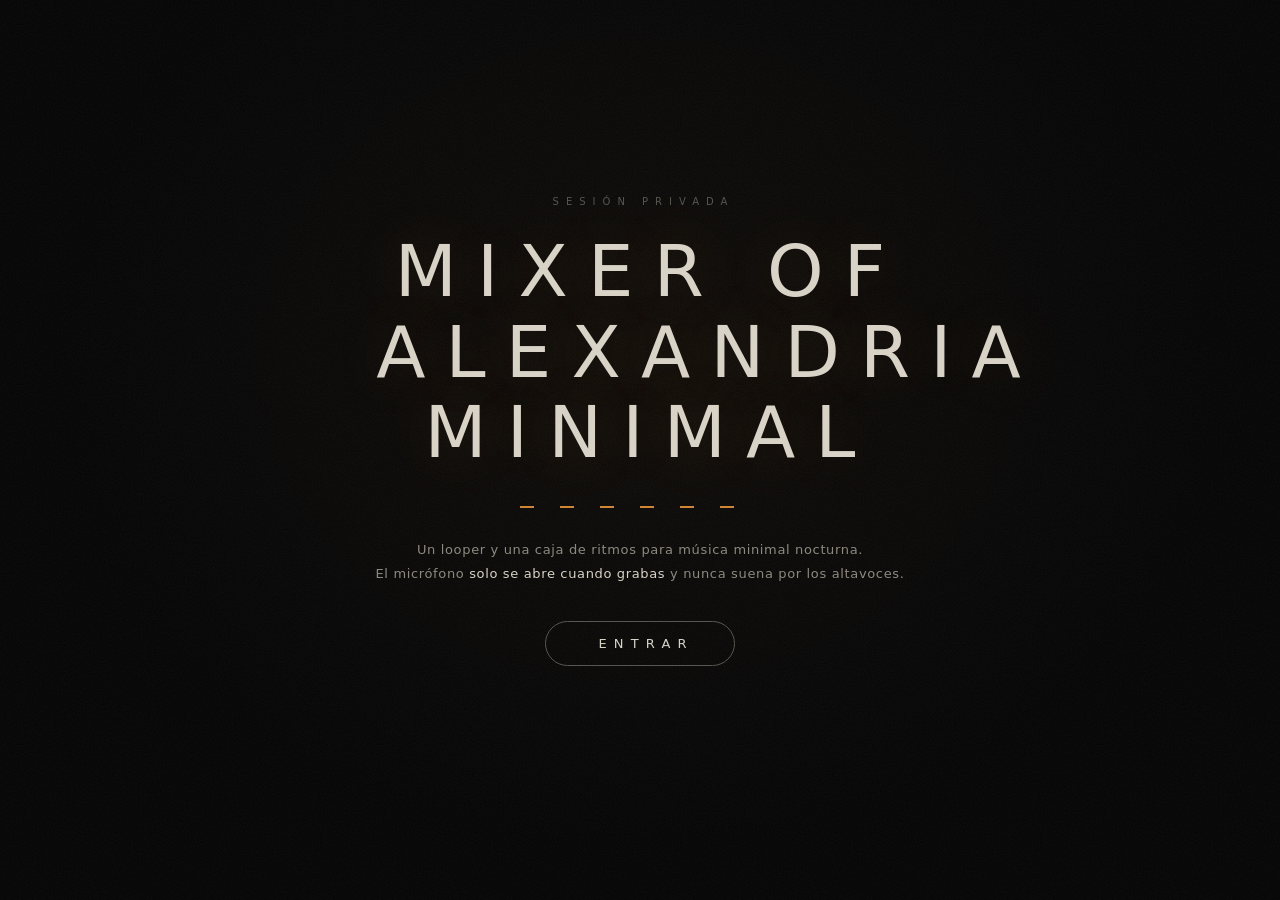
<file: index.html>
<!doctype html>
<html lang="es">
<head>
<meta charset="utf-8">
<meta name="viewport" content="width=device-width, initial-scale=1">
<meta name="theme-color" content="#050506">
<title>Mixer of Alexandria: Minimal</title>
<link rel="icon" href="data:image/svg+xml,%3Csvg xmlns='http://www.w3.org/2000/svg' viewBox='0 0 32 32'%3E%3Crect width='32' height='32' fill='%23050506'/%3E%3Crect x='7' y='7' width='18' height='18' fill='none' stroke='%23ffa23a' stroke-width='3'/%3E%3C/svg%3E">
<link rel="stylesheet" href="css/style.css">
</head>
<body>
<div id="grain" aria-hidden="true"></div>

<!-- la puerta: da acceso al audio (el navegador exige un gesto) y al micrófono -->
<section id="gate">
  <div class="gate__inner">
    <p class="gate__kicker">SESIÓN PRIVADA</p>
    <h1 class="gate__title"><span>Mixer of</span><span>Alexandria</span><span>Minimal</span></h1>
    <div class="gate__road" aria-hidden="true"></div>
    <p class="gate__note">Un looper y una caja de ritmos para música minimal nocturna.<br>
      El micrófono <b>solo se abre cuando grabas</b> y nunca suena por los altavoces.</p>
    <button id="enter" class="gate__btn" type="button">ENTRAR</button>
    <p id="gate-status" class="gate__status" role="status"></p>
  </div>
</section>

<div id="glow" aria-hidden="true"></div>

<div id="app" hidden>
  <header id="top"></header>
  <div id="road" aria-hidden="true"></div>
  <main id="lanes"></main>
  <footer id="mixer"></footer>
</div>

<!-- guía rápida -->
<div id="help">
  <div class="help__card">
    <button class="help__x" type="button" aria-label="Cerrar">×</button>
    <h2>Guía rápida</h2>
    <dl>
      <dt>Batería</dt>
      <dd>Clic en un paso: activar / desactivar (arrastra para pintar). <b>Clic derecho</b>: acento → normal → fantasma. Clic en el nombre: escucharlo.</dd>
      <dt>≈ Feel</dt>
      <dd>Por pista: <b>swing</b>, <b>humanize</b> y <b>groove</b> (plantillas de micro-tiempo y dinámica). En la batería también la duración del patrón (1, 2 o 4 compases).</dd>
      <dt>Bajo</dt>
      <dd><b>Piano roll</b> abre el editor. Clic crea una nota (arrastra para alargarla), arrastra una nota para moverla, clic derecho la borra. Cuantización 1/4 … 1/32, tresillos o <b>LIBRE</b>. Mayús + rueda sobre una nota: velocidad.</dd>
      <dt>REC</dt>
      <dd>Pulsa <b>REC</b> (o 1–4): se abre el micrófono, se arma y empieza en el próximo compás. Púlsalo otra vez: termina en el siguiente compás. Con <b>LOOP</b> fijo se cierra solo. <b>El micrófono se cierra unos segundos después de grabar</b> (ver «¿Suena apagado?»). El botón <b>MIC</b> lo abre o lo cierra a mano.</dd>
      <dt>¿Suena apagado?</dt>
      <dd>Si al abrir el micro la música (y todo el ordenador) suena apagada, sin agudos y con «cancelación», <b>no es la app</b>: el software de audio del portátil tiene una lista de «apps de llamadas» (Chrome, Edge, Firefox, Opera, Teams, Zoom…) y, cuando una suena con el micro abierto, activa una reducción de ruido en la salida. En <b>Acer</b>: abre <b>Acer Purified Voice Console</b> y apaga <b>Speaker AI noise reduction (Voice Call)</b> (puede llamarse «Audio output AI noise reduction»). En otras marcas busca la reducción de ruido del altavoz o «de llamadas» en su app de audio (Realtek, Dell/Waves, Dolby, Nahimic, MyASUS…). Alternativas: graba con una <b>interfaz de audio USB</b> o usa <b>Brave</b> o <b>Vivaldi</b>, que no están en esa lista.</dd>
      <dt>Ambient</dt>
      <dd>Al terminar se genera un ambiente con glitch, granulado, filtro, delay y reverb <b>aleatorios que ya no cambian</b> para esa grabación. <b>FX ×</b> alarga o acorta el ciclo de esos efectos (½, 1, 2 o 4 veces el loop). Para otro ambiente, vuelve a grabar.</dd>
      <dt>Vocal</dt>
      <dd>Gate, afinación a la tonalidad (<b>KEY</b>), compresión, EQ y una sala corta.</dd>
      <dt>Mezcla</dt>
      <dd>Por canal: <b>HP</b> / <b>LP</b> (filtros), <b>PAN</b> y fader. M = mute, S = solo. Doble clic restaura un control.</dd>
      <dt>Atajos</dt>
      <dd><kbd>Espacio</kbd> play / stop · <kbd>1</kbd>–<kbd>4</kbd> REC 1–4 · <kbd>Esc</kbd> cerrar.</dd>
    </dl>
    <p class="help__foot">Las grabaciones viven solo en la memoria de esta pestaña: no se guardan ni se envían a ningún sitio. Se recuerdan patrones y mezcla.</p>
  </div>
</div>

<div id="toast" role="status" aria-live="polite"></div>

<script src="js/dsp.js"></script>
<script src="js/core.js"></script>
<script src="js/synth.js"></script>
<script src="js/engine.js"></script>
<script src="js/sequencer.js"></script>
<script src="js/widgets.js"></script>
<script src="js/roll.js"></script>
<script src="js/lanes.js"></script>
<script src="js/mixer.js"></script>
<script src="js/app.js"></script>
</body>
</html>
</file>
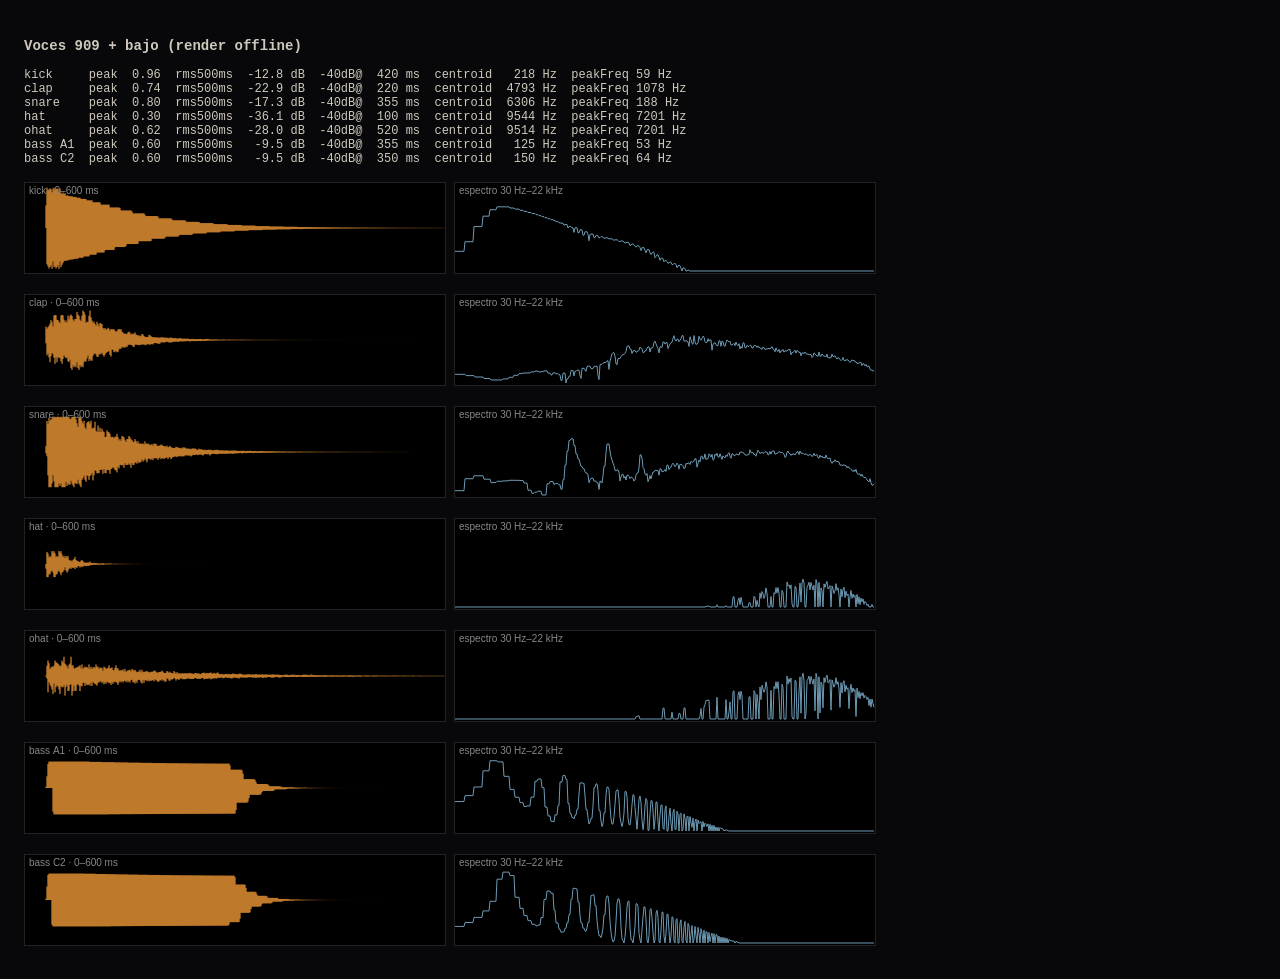
<file: tests/voices.html>
<!doctype html>
<html lang="es">
<head>
<meta charset="utf-8">
<title>Test de voces</title>
<style>
  body { background:#08080a; color:#cfc9bd; font:12px Consolas, monospace; padding:16px; }
  canvas { background:#000; border:1px solid #222; margin:4px 8px 12px 0; }
  pre { white-space:pre-wrap; }
</style>
</head>
<body>
<h3>Voces 909 + bajo (render offline)</h3>
<pre id="out">ejecutando…</pre>
<div id="plots"></div>
<script src="../js/core.js"></script>
<script src="../js/synth.js"></script>
<script>
(async function () {
  const sr = 48000, dur = 2.0;
  const out = document.getElementById('out'), plots = document.getElementById('plots');
  const lines = [];

  function fft(re, im) {
    const n = re.length;
    for (let i = 1, j = 0; i < n; i++) { let bit = n >> 1; for (; j & bit; bit >>= 1) j ^= bit; j ^= bit; if (i < j) { [re[i], re[j]] = [re[j], re[i]]; [im[i], im[j]] = [im[j], im[i]]; } }
    for (let len = 2; len <= n; len <<= 1) {
      const ang = -2 * Math.PI / len, wr = Math.cos(ang), wi = Math.sin(ang);
      for (let i = 0; i < n; i += len) { let cr = 1, ci = 0;
        for (let j = 0; j < len / 2; j++) {
          const ur = re[i + j], ui = im[i + j];
          const vr = re[i + j + len / 2] * cr - im[i + j + len / 2] * ci, vi = re[i + j + len / 2] * ci + im[i + j + len / 2] * cr;
          re[i + j] = ur + vr; im[i + j] = ui + vi; re[i + j + len / 2] = ur - vr; im[i + j + len / 2] = ui - vi;
          const t = cr * wr - ci * wi; ci = cr * wi + ci * wr; cr = t; } } }
  }

  async function renderVoice(name, fn) {
    const ctx = new OfflineAudioContext(1, sr * dur, sr);
    const env = NRB.Synth.makeEnv(ctx);
    const out = ctx.createGain(); out.connect(ctx.destination);
    fn(env, out, 0.05);
    const buf = await ctx.startRendering();
    const d = buf.getChannelData(0);
    let pk = 0, e = 0;
    for (let i = 0; i < d.length; i++) { pk = Math.max(pk, Math.abs(d[i])); }
    const n500 = Math.round(0.5 * sr);
    for (let i = Math.round(0.05 * sr); i < Math.round(0.05 * sr) + n500; i++) e += d[i] * d[i];
    const rms = Math.sqrt(e / n500);
    // decaimiento: tiempo hasta caer 40 dB desde el pico (ventana de 5 ms)
    const w = Math.round(0.005 * sr); let peakEnv = 0; const env5 = [];
    for (let i = 0; i + w < d.length; i += w) { let m = 0; for (let j = 0; j < w; j++) m = Math.max(m, Math.abs(d[i + j])); env5.push(m); peakEnv = Math.max(peakEnv, m); }
    let t40 = 0; const pi = env5.indexOf(peakEnv);
    for (let i = pi; i < env5.length; i++) if (env5[i] < peakEnv * 0.01) { t40 = (i - pi) * w / sr; break; }
    // centroide espectral (ventana de 8192 desde el ataque)
    const N = 8192, re = new Float64Array(N), im = new Float64Array(N), s0 = Math.round(0.05 * sr);
    for (let i = 0; i < N; i++) re[i] = d[s0 + i] * (0.5 - 0.5 * Math.cos(2 * Math.PI * i / N));
    fft(re, im);
    let num = 0, den = 0, maxK = 0, maxV = 0;
    for (let k = 1; k < N / 2; k++) { const m = Math.hypot(re[k], im[k]); num += m * k * sr / N; den += m; if (m > maxV) { maxV = m; maxK = k; } }
    lines.push(name.padEnd(8) + ' peak ' + pk.toFixed(2).padStart(5) + '  rms500ms ' + (20 * Math.log10(rms + 1e-9)).toFixed(1).padStart(6) + ' dB  -40dB@ ' + (t40 * 1000).toFixed(0).padStart(4) + ' ms  centroid ' + Math.round(num / den).toString().padStart(5) + ' Hz  peakFreq ' + Math.round(maxK * sr / N) + ' Hz');
    // gráficos
    const c1 = document.createElement('canvas'); c1.width = 420; c1.height = 90; const g = c1.getContext('2d');
    g.strokeStyle = '#ffa23a'; g.beginPath();
    for (let x = 0; x < 420; x++) { const a = Math.floor(x / 420 * sr * 0.6); let mn = 1, mx = -1; for (let j = 0; j < 100; j++) { const v = d[a + j * 10] || 0; mn = Math.min(mn, v); mx = Math.max(mx, v); } g.moveTo(x, 45 - mx * 44); g.lineTo(x, 45 - mn * 44); }
    g.stroke(); g.fillStyle = '#888'; g.fillText(name + ' · 0–600 ms', 4, 11);
    const c2 = document.createElement('canvas'); c2.width = 420; c2.height = 90; const g2 = c2.getContext('2d');
    g2.strokeStyle = '#6d9bb5'; g2.beginPath();
    for (let x = 0; x < 420; x++) { const f0 = 30 * Math.pow(22000 / 30, x / 420), f1 = 30 * Math.pow(22000 / 30, (x + 1) / 420); let m = 0; for (let k = Math.floor(f0 * N / sr); k <= Math.max(Math.floor(f0 * N / sr), Math.floor(f1 * N / sr)); k++) m = Math.max(m, Math.hypot(re[k] || 0, im[k] || 0)); const db = 20 * Math.log10(m + 1e-9); const y = 88 - Math.max(0, Math.min(1, (db + 20) / 100)) * 86; x ? g2.lineTo(x, y) : g2.moveTo(x, y); }
    g2.stroke(); g2.fillStyle = '#888'; g2.fillText('espectro 30 Hz–22 kHz', 4, 11);
    plots.append(c1, c2, document.createElement('br'));
  }

  const v1 = { pitch: 1, decay: 1 };
  await renderVoice('kick', (e, o, t) => NRB.Synth.kick(e, o, t, 1, v1));
  await renderVoice('clap', (e, o, t) => NRB.Synth.clap(e, o, t, 1, v1));
  await renderVoice('snare', (e, o, t) => NRB.Synth.snare(e, o, t, 1, v1));
  await renderVoice('hat', (e, o, t) => NRB.Synth.hat(e, o, t, 1, v1));
  await renderVoice('ohat', (e, o, t) => NRB.Synth.ohat(e, o, t, 1, v1));
  await renderVoice('bass A1', (e, o, t) => NRB.Synth.bass(e, o, t, 0.25, 33, 1, v1));
  await renderVoice('bass C2', (e, o, t) => NRB.Synth.bass(e, o, t, 0.25, 36, 1, v1));
  out.textContent = lines.join('\n');
  window.__done = true;
})().catch((err) => { document.getElementById('out').textContent = 'ERROR: ' + (err && err.stack || err); });
</script>
</body>
</html>
</file>
<file: css/style.css>
/* ============================================================================
   MIXER OF ALEXANDRIA: MINIMAL
   Negro de club, ámbar de farola de sodio, trazos finos. Íntimo y oscuro.
   ========================================================================== */
:root {
  --bg: #050506;
  --bg2: #0a0a0c;
  --line: #17171b;
  --rule: #26262c;
  --rule2: #383840;
  --ink: #d8d2c6;
  --ink2: #8c877d;
  --ink3: #55524c;
  --bone: #e4d9c3;
  --amber: #ffa23a;
  --amber2: #b86a1c;
  --glow: rgba(255, 162, 58, .34);
  --red: #ff3b2f;
  --steel: #7aa3bd;
  --ui: "Bahnschrift", "DIN Alternate", "Roboto Condensed", "Arial Narrow", "Segoe UI", system-ui, sans-serif;
  --mono: "Cascadia Mono", "Cascadia Code", Consolas, "SF Mono", ui-monospace, monospace;
  --headW: 208px;
  --beat: .476s;
}

* { box-sizing: border-box; }
html, body { margin: 0; height: 100%; background: var(--bg); color: var(--ink); overflow: hidden; }
body {
  font-family: var(--ui);
  font-variation-settings: "wdth" 82;
  font-size: 12px;
  -webkit-font-smoothing: antialiased;
  background: radial-gradient(ellipse 90% 40% at 50% -8%, rgba(255, 162, 58, .07), transparent 70%), var(--bg);
}
button, input, select { font: inherit; color: inherit; }
button { cursor: pointer; }
::selection { background: var(--amber); color: #000; }
::-webkit-scrollbar { width: 9px; height: 9px; }
::-webkit-scrollbar-thumb { background: #1d1d22; border-radius: 5px; }
::-webkit-scrollbar-track { background: transparent; }
[hidden] { display: none !important; }

#grain {
  position: fixed; inset: 0; z-index: 300; pointer-events: none; opacity: .055;
  background-image: url("data:image/svg+xml;utf8,<svg xmlns='http://www.w3.org/2000/svg' width='180' height='180'><filter id='n'><feTurbulence type='fractalNoise' baseFrequency='.9' numOctaves='2' stitchTiles='stitch'/><feColorMatrix values='0 0 0 0 1  0 0 0 0 1  0 0 0 0 1  0 0 0 .9 0'/></filter><rect width='100%' height='100%' filter='url(%23n)'/></svg>");
}

/* ------------------------------------------------------------------ puerta */
#gate {
  position: fixed; inset: 0; z-index: 100; display: grid; place-items: center;
  background: radial-gradient(ellipse at 50% 40%, #0e0b08 0%, #040405 64%);
  transition: opacity 1s ease, visibility 1s;
}
#gate.gone { opacity: 0; visibility: hidden; pointer-events: none; }
.gate__inner { text-align: center; max-width: 620px; padding: 0 26px; }
.gate__kicker { margin: 0 0 28px; font-size: 10px; letter-spacing: .7em; color: var(--ink3); padding-left: .7em; }
.gate__title {
  margin: 0; display: flex; flex-direction: column; gap: .12em; font-weight: 300;
  font-size: clamp(22px, 6.4vw, 72px); line-height: 1; letter-spacing: .28em; text-transform: uppercase;
  color: var(--ink); text-shadow: 0 0 60px rgba(255, 162, 58, .16);
}
.gate__title span { display: block; padding-left: .28em; }
.gate__road {
  width: 240px; height: 2px; margin: 38px auto 30px; opacity: .8;
  background: repeating-linear-gradient(90deg, var(--amber) 0 14px, transparent 14px 40px);
  background-size: 40px 2px; animation: road 1.1s linear infinite;
}
.gate__note { margin: 0; color: var(--ink2); font-size: 13px; line-height: 1.8; letter-spacing: .05em; }
.gate__note b { color: var(--ink); font-weight: 500; }
.gate__btn {
  margin-top: 36px; padding: 14px 40px 14px 52px; background: transparent; color: var(--ink);
  border: 1.5px solid var(--ink3); border-radius: 999px; font-size: 13px; letter-spacing: .55em;
  transition: border-color .25s, box-shadow .25s, color .25s;
}
.gate__btn:hover:not(:disabled) { border-color: var(--amber); color: #fff; box-shadow: 0 0 34px var(--glow), inset 0 0 18px rgba(255, 162, 58, .08); }
.gate__btn:disabled { opacity: .5; cursor: progress; }
.gate__status { height: 18px; margin: 20px 0 0; font-size: 11px; letter-spacing: .16em; color: var(--ink3); }

/* ---------------------------------------------------------------- estructura */
#app { position: relative; z-index: 1; display: flex; flex-direction: column; height: 100vh; min-width: 1040px; }
/* luz de club que respira con cada pulso (se dispara desde el reloj de audio) */
#glow {
  position: fixed; left: 0; right: 0; top: 0; height: 280px; z-index: 0; opacity: 0; pointer-events: none;
  background: radial-gradient(ellipse 55% 100% at 50% 0%, rgba(255, 162, 58, .14), transparent 72%);
}
#glow.b { animation: glow .6s ease-out; }
#glow.b.down { animation: glowDown 1s ease-out; }
@keyframes glow { from { opacity: .5; } to { opacity: 0; } }
@keyframes glowDown { from { opacity: 1; } to { opacity: 0; } }
#top {
  flex: none; display: flex; flex-wrap: wrap; align-items: center; gap: 8px 14px; min-height: 60px; padding: 8px 18px;
  border-bottom: 1px solid var(--line); background: linear-gradient(#0c0c0f, #070708);
}
#road {
  flex: none; height: 2px; opacity: .14; transition: opacity .6s;
  background: repeating-linear-gradient(90deg, var(--amber) 0 18px, transparent 18px 54px);
  background-size: 54px 100%; animation: road var(--beat) linear infinite; animation-play-state: paused;
}
body.playing #road { opacity: .6; animation-play-state: running; }
@keyframes road { to { background-position-x: 54px; } }
#lanes { flex: 1; min-height: 0; overflow-y: auto; overflow-x: hidden; }
#mixer {
  flex: none; display: flex; align-items: stretch; padding: 10px 18px 12px 10px;
  border-top: 2px solid var(--rule); background: linear-gradient(#08080a, #050506); overflow-x: auto; overflow-y: hidden;
}

/* ---------------------------------------------------------------- cabecera */
.brand { display: flex; align-items: center; gap: 12px; white-space: nowrap; text-transform: uppercase; }
.brand__txt { display: flex; flex-direction: column; gap: 3px; line-height: 1.05; }
.brand b { font-size: 13px; font-weight: 600; letter-spacing: .46em; color: var(--ink); }
.brand span { font-size: 9px; letter-spacing: .44em; color: var(--ink3); }
.brand__dot { width: 8px; height: 8px; background: var(--amber); box-shadow: 0 0 12px var(--amber); }
.spacer { flex: 1; }
.grp { display: flex; align-items: center; gap: 8px; }
.grp__l { font-size: 9px; letter-spacing: .26em; color: var(--ink3); }
.play {
  flex: none; width: 40px; height: 40px; display: grid; place-items: center; padding: 0 0 0 1px;
  border: 1.5px solid var(--rule2); border-radius: 50%; background: transparent; color: var(--ink);
  transition: border-color .2s, color .2s, box-shadow .2s;
}
.play:hover { border-color: var(--ink2); }
.play.on { border-color: var(--amber); color: var(--amber); box-shadow: 0 0 20px var(--glow); padding: 0; }
.bpm { gap: 6px; }
.bpm__in {
  width: 64px; padding: 2px 0; background: transparent; border: 0; border-bottom: 1px solid var(--rule); border-radius: 0;
  color: var(--ink); font: 500 24px var(--mono); text-align: center; -moz-appearance: textfield; outline: none;
}
.bpm__in::-webkit-inner-spin-button, .bpm__in::-webkit-outer-spin-button { -webkit-appearance: none; margin: 0; }
.bpm__in:focus { border-bottom-color: var(--amber); }
.bpm__b { width: 22px; height: 22px; padding: 0; line-height: 1; background: transparent; border: 1px solid var(--rule); border-radius: 50%; color: var(--ink2); }
.bpm__b:hover { border-color: var(--ink2); color: var(--ink); }
.pos { gap: 12px; }
.pos__leds { display: flex; gap: 5px; }
.pos__leds i { width: 9px; height: 9px; border: 1px solid var(--rule2); transition: background .06s, box-shadow .06s; }
.pos__leds i.on { background: var(--amber); border-color: var(--amber); box-shadow: 0 0 9px var(--glow); }
.pos__bar { min-width: 40px; font: 14px var(--mono); letter-spacing: .12em; color: var(--ink2); }

.sel {
  -webkit-appearance: none; appearance: none; max-width: 190px; padding: 5px 24px 5px 9px; border: 1px solid var(--rule); border-radius: 2px;
  background: #0b0b0d url("data:image/svg+xml;utf8,<svg xmlns='http://www.w3.org/2000/svg' width='8' height='5'><path d='M0 0l4 5 4-5z' fill='%238c877d'/></svg>") right 8px center no-repeat;
  color: var(--ink); font-size: 11px; letter-spacing: .12em; text-transform: uppercase; outline: none; cursor: pointer;
}
.sel:hover, .sel:focus { border-color: var(--rule2); }
.sel option { background: #0b0b0d; color: var(--ink); }
.sel--mic { max-width: 118px; text-transform: none; letter-spacing: .04em; }
.micmeter { position: relative; width: 52px; height: 4px; background: #101013; }
.micmeter i { position: absolute; inset: 0; background: linear-gradient(90deg, var(--amber2), var(--amber) 70%, var(--red)); clip-path: inset(0 100% 0 0); }
body.mic-live .mic .grp__l { color: var(--red); }

/* ------------------------------------------------------------------ pastillas */
.pill {
  display: inline-flex; align-items: center; gap: 7px; height: 26px; padding: 0 15px; background: transparent; color: var(--ink);
  border: 1.5px solid var(--rule2); border-radius: 999px; font-size: 11px; letter-spacing: .17em; text-transform: uppercase; white-space: nowrap;
  transition: border-color .15s, box-shadow .15s, color .15s;
}
.pill:hover:not(:disabled) { border-color: var(--ink2); }
.pill:active:not(:disabled) { transform: translateY(1px); }
.pill:disabled { opacity: .32; cursor: not-allowed; }
.pill--mini { padding: 0; width: 26px; justify-content: center; letter-spacing: 0; font-size: 12px; color: var(--ink2); }
.pill--mic { height: 24px; padding: 0 12px 0 11px; gap: 7px; font-size: 10px; letter-spacing: .15em; color: var(--ink2); }
.pill--mic::before { content: ""; width: 7px; height: 7px; border-radius: 50%; border: 1.5px solid var(--ink3); }
.pill--mic.live { color: var(--ink); border-color: var(--red); }
.pill--mic.live::before { background: var(--red); border-color: var(--red); box-shadow: 0 0 8px var(--red); }
.pill.open { border-color: var(--amber); color: var(--amber); }
.pill--edit .chev { width: 6px; height: 6px; margin-left: 2px; border-right: 1.5px solid currentColor; border-bottom: 1.5px solid currentColor; transform: rotate(45deg) translate(-2px, -2px); transition: transform .2s; }
.lane--bass.open .pill--edit { border-color: var(--ink); box-shadow: inset 0 0 0 1px var(--ink); }
.lane--bass.open .pill--edit .chev { transform: rotate(-135deg) translate(-2px, -2px); }

/* ------------------------------------------------------------------- pistas */
.lane { position: relative; display: grid; grid-template-columns: var(--headW) minmax(0, 1fr); min-height: 48px; border-bottom: 2px solid var(--rule); }
.lane--rec { min-height: 66px; }
.lane--bass { min-height: 78px; }
.lane--bass.open { height: 272px; }
.lane__head { display: flex; flex-direction: column; justify-content: center; gap: 6px; padding: 7px 12px 9px 20px; }
.lane__row { display: flex; align-items: center; gap: 6px; }
.lane__body { position: relative; min-width: 0; margin-right: 26px; }
.lane--rec .pill { height: 23px; }
.lane--rec .pill--mini { width: 23px; }
.only-open { display: none; }
.lane--bass.open .only-open { display: flex; }
.mini-label { width: 44px; font-size: 9px; letter-spacing: .22em; color: var(--ink3); }
.playhead {
  position: absolute; top: 0; bottom: 0; left: 0; width: 1px; opacity: 0; pointer-events: none; z-index: 3;
  background: linear-gradient(to bottom, transparent, var(--amber) 22%, var(--amber) 78%, transparent); box-shadow: 0 0 9px var(--glow);
}

/* pasos de la caja de ritmos */
.steps { position: absolute; inset: 0; display: grid; grid-template-columns: repeat(var(--n, 16), minmax(0, 1fr)); }
.step { position: relative; display: flex; align-items: flex-end; justify-content: center; padding-bottom: 9px; cursor: pointer; }
.step[data-beat] { box-shadow: inset 1px 0 0 rgba(255, 255, 255, .045); }
.step[data-bar] { box-shadow: inset 1px 0 0 rgba(255, 255, 255, .14); }
.step i { display: block; width: 6px; height: 6px; border: 1px solid #34333a; transition: border-color .12s, box-shadow .15s; }
.step[data-beat] i { width: 8px; height: 8px; border-color: #46454d; }
.step:hover i { border-color: var(--ink2); }
.step.on i {
  width: min(calc(11px + var(--v, 1) * 14px), 90%); height: auto; aspect-ratio: 1 / 1;
  background: var(--amber); border-color: #ffd7a1;
  box-shadow: 0 0 calc(5px + var(--v, 1) * 13px) var(--glow), inset 0 0 0 1px rgba(255, 255, 255, .14);
}
.step.now { background: linear-gradient(rgba(255, 162, 58, .07), transparent 80%); }
.step.now:not(.on) i { border-color: rgba(255, 255, 255, .55); }
.step.hit i { animation: hit .24s ease-out; }
@keyframes hit { 0% { transform: scale(1.28); background: #fff2dc; box-shadow: 0 0 22px var(--amber); } 100% { transform: none; } }

/* selector segmentado */
.seg { display: inline-flex; }
.seg__b { padding: 3px 9px; margin-left: -1px; background: transparent; color: var(--ink2); border: 1px solid var(--rule); font-size: 10px; letter-spacing: .14em; }
.seg__b:hover { color: var(--ink); }
.seg__b.on { color: #050506; background: var(--bone); border-color: var(--bone); }
.seg--pills { gap: 6px; }
.seg--pills .seg__b { height: 23px; margin: 0; padding: 0 12px; border: 1.5px solid var(--rule2); border-radius: 999px; background: transparent; color: var(--ink2); text-transform: uppercase; letter-spacing: .15em; }
.seg--pills .seg__b:hover { color: var(--ink); border-color: var(--ink2); }
.seg--pills .seg__b.on { color: #fff; border-color: var(--ink); box-shadow: inset 0 0 0 1px var(--ink); background: transparent; }
.seg--pills .seg__b[data-id="ambient"].on { border-color: var(--steel); box-shadow: inset 0 0 0 1px var(--steel); }
.seg--pills .seg__b[data-id="vocal"].on { border-color: var(--bone); box-shadow: inset 0 0 0 1px var(--bone); }
.seg--fx .seg__b { padding: 1px 8px; font-size: 11px; }

/* pistas REC */
.wave, .roll { position: absolute; inset: 0; width: 100%; height: 100%; display: block; }
.roll { cursor: crosshair; }
.lane__tag {
  position: absolute; left: 4px; top: 6px; z-index: 2; max-width: calc(100% - 150px); overflow: hidden; text-overflow: ellipsis; white-space: nowrap;
  font-size: 9px; letter-spacing: .2em; color: var(--ink3); pointer-events: none;
}
.lane--rec[data-state="armed"] .lane__tag { color: var(--amber); }
.lane--rec[data-state="recording"] .lane__tag { color: var(--red); }
.lane--rec[data-state="processing"] .lane__tag { color: var(--ink2); animation: pulse 1.1s ease-in-out infinite; }
@keyframes pulse { 50% { opacity: .35; } }
.lane__fx { position: absolute; right: 0; top: 4px; z-index: 3; display: flex; align-items: center; gap: 7px; font-size: 9px; letter-spacing: .22em; color: var(--ink3); }
.lane--rec[data-state="recording"] { background: linear-gradient(90deg, rgba(255, 59, 47, .07), transparent 60%); }
.lane--rec[data-state="armed"] { background: linear-gradient(90deg, rgba(255, 162, 58, .05), transparent 60%); }

.pill--rec .dot { width: 9px; height: 9px; border: 1.5px solid var(--red); border-radius: 50%; }
.lane--rec.has-loop .pill--rec .dot { background: rgba(255, 59, 47, .4); }
.pill--rec[data-state="armed"] .dot { background: var(--red); animation: blink .7s steps(2, jump-none) infinite; }
.pill--rec[data-state="recording"] { border-color: var(--red); color: #fff; box-shadow: 0 0 16px rgba(255, 59, 47, .38), inset 0 0 0 1px var(--red); }
.pill--rec[data-state="recording"] .dot { background: var(--red); box-shadow: 0 0 9px var(--red); }
.pill--rec[data-state="processing"] .dot, .pill--rec[data-state="opening"] .dot { border-style: dotted; background: none; animation: spin 1s linear infinite; }
.lane--rec[data-state="opening"] .lane__tag { color: var(--amber); animation: pulse 1.1s ease-in-out infinite; }
@keyframes blink { 50% { opacity: .12; } }
@keyframes spin { to { transform: rotate(360deg); } }

/* ---------------------------------------------------------------- mezclador */
.mixer__tag { flex: none; width: 22px; display: flex; flex-direction: column-reverse; align-items: center; justify-content: center; gap: 9px; margin-right: 8px; color: var(--ink3); font-size: 9px; letter-spacing: .3em; }
.mixer__tag span { writing-mode: vertical-rl; transform: rotate(180deg); }
.mixer__tag i { width: 1px; height: 22px; background: var(--rule2); }
.strip { flex: 1 1 0; min-width: 96px; max-width: 148px; display: flex; flex-direction: column; align-items: center; gap: 9px; padding: 2px 6px; border-left: 1px solid var(--line); }
.strip--master { flex: 0 0 104px; border-left: 2px solid var(--rule); }
.strip__name { font-size: 10px; letter-spacing: .24em; color: var(--ink2); white-space: nowrap; }
.strip--rec .strip__name { color: var(--steel); }
.strip--bass .strip__name { color: var(--amber); }
.strip__knobs { display: flex; gap: 4px; align-items: flex-start; height: 40px; }
.strip__knobs--ph, .strip__ms--ph { visibility: hidden; }
.strip__ms { display: flex; gap: 5px; height: 18px; }
.mini { width: 24px; height: 18px; padding: 0; background: transparent; color: var(--ink2); border: 1px solid var(--rule2); border-radius: 2px; font-size: 9px; letter-spacing: .1em; }
.mini:hover { color: var(--ink); border-color: var(--ink2); }
.mini.on { background: var(--amber); border-color: var(--amber); color: #000; }
.mini--s.on { background: var(--bone); border-color: var(--bone); }

.knob { position: relative; width: 30px; display: flex; flex-direction: column; align-items: center; cursor: ns-resize; outline: none; user-select: none; touch-action: none; }
.knob__dial { display: block; line-height: 0; }
.k-track { fill: none; stroke: var(--rule); stroke-width: 2.2; stroke-linecap: round; }
.k-val { fill: none; stroke: var(--amber); stroke-width: 2.2; stroke-linecap: round; }
.k-ind { stroke: var(--bone); stroke-width: 1.7; stroke-linecap: round; }
.knob:hover .k-track, .knob.drag .k-track { stroke: var(--rule2); }
.knob:focus-visible .k-track { stroke: var(--amber2); }
.knob__label { width: 52px; margin: 1px -11px 0; height: 11px; text-align: center; font-size: 8px; letter-spacing: .14em; color: var(--ink3); white-space: nowrap; }
.knob__label.live { color: var(--amber); font-family: var(--mono); letter-spacing: 0; }

.fader { position: relative; width: 40px; cursor: ns-resize; outline: none; touch-action: none; }
.fader__rail { position: absolute; left: 15px; top: 5px; bottom: 5px; width: 2px; background: var(--rule); }
.fader__fill { position: absolute; left: 15px; bottom: 5px; width: 2px; background: var(--amber2); }
.fader__handle {
  position: absolute; left: 2px; width: 26px; height: 10px; border-radius: 1px;
  background: linear-gradient(#ece2cd, #b7ac96); box-shadow: 0 0 0 1px #000, 0 2px 4px #000a;
}
.fader__handle::after { content: ""; position: absolute; left: 3px; right: 3px; top: 4px; height: 2px; background: #2a261e; }
.fader:focus-visible .fader__handle { box-shadow: 0 0 0 1px var(--amber); }
.meter { position: absolute; left: 33px; top: 0; bottom: 0; width: 4px; background: #0e0e11; }
.meter i { position: absolute; inset: 0; background: linear-gradient(to top, #6a380c, var(--amber) 70%, var(--red)); clip-path: inset(100% 0 0 0); }

/* ------------------------------------------------------------------ popover */
.pop { position: fixed; z-index: 150; width: 276px; padding: 14px 16px 12px; background: #0b0b0e; border: 1px solid var(--rule2); border-radius: 3px; box-shadow: 0 22px 70px #000d, 0 0 0 1px #000; }
.pop h4 { margin: 0 0 8px; font-size: 10px; font-weight: 400; letter-spacing: .26em; color: var(--ink2); }
.row { display: grid; grid-template-columns: 76px 1fr 44px; align-items: center; gap: 10px; margin: 10px 0; font-size: 10px; letter-spacing: .16em; color: var(--ink2); }
.row .row__v { font: 11px var(--mono); letter-spacing: 0; color: var(--ink); text-align: right; font-weight: 400; }
.range { -webkit-appearance: none; appearance: none; width: 100%; height: 14px; margin: 0; background: transparent; cursor: pointer; }
.range::-webkit-slider-runnable-track { height: 2px; background: var(--rule2); }
.range::-webkit-slider-thumb { -webkit-appearance: none; width: 9px; height: 15px; margin-top: -6.5px; background: linear-gradient(#ece2cd, #b7ac96); border-radius: 1px; box-shadow: 0 0 0 1px #000; }
.range::-moz-range-track { height: 2px; background: var(--rule2); }
.range::-moz-range-thumb { width: 9px; height: 15px; border: 0; border-radius: 1px; background: #cfc5af; }
.pop .sel { grid-column: 2 / 4; width: 100%; max-width: none; }
.pop .seg { grid-column: 2 / 4; }
.pop .row__v--l { grid-column: 2 / 4; text-align: left; }
.pop__note { margin: 14px 0 2px; font-size: 11px; line-height: 1.65; letter-spacing: .03em; color: var(--ink3); }
.pop__note--warn { padding-left: 10px; border-left: 2px solid var(--amber); color: var(--ink2); }
.pop__note b { color: var(--ink); font-weight: 500; }

/* ---------------------------------------------------------------------- ayuda */
#help { position: fixed; inset: 0; z-index: 120; display: none; place-items: center; padding: 24px; background: rgba(2, 2, 3, .82); backdrop-filter: blur(3px); }
#help.show { display: grid; }
.help__card { position: relative; width: min(680px, 100%); max-height: 100%; overflow: auto; padding: 30px 36px 26px; background: #09090b; border: 1px solid var(--rule2); border-radius: 3px; box-shadow: 0 30px 90px #000; }
.help__card h2 { margin: 0 0 18px; font-weight: 300; font-size: 22px; letter-spacing: .34em; text-transform: uppercase; }
.help__card dl { margin: 0; display: grid; grid-template-columns: 86px 1fr; gap: 12px 18px; font-size: 13px; line-height: 1.6; color: var(--ink2); }
.help__card dt { color: var(--amber); letter-spacing: .18em; text-transform: uppercase; font-size: 11px; padding-top: 2px; }
.help__card dd { margin: 0; }
.help__card b { color: var(--ink); font-weight: 500; }
.help__card kbd { font: 11px var(--mono); padding: 1px 6px; border: 1px solid var(--rule2); border-radius: 2px; color: var(--ink); }
.help__foot { margin: 22px 0 0; padding-top: 14px; border-top: 1px solid var(--line); font-size: 11px; letter-spacing: .06em; color: var(--ink3); }
.help__x { position: absolute; top: 14px; right: 16px; width: 28px; height: 28px; padding: 0; background: transparent; border: 0; color: var(--ink2); font-size: 22px; line-height: 1; }
.help__x:hover { color: var(--ink); }

#toast {
  position: fixed; left: 50%; bottom: 34px; z-index: 160; max-width: min(560px, 90vw); padding: 11px 20px; transform: translate(-50%, 14px); opacity: 0; pointer-events: none;
  background: #0d0d10; border: 1px solid var(--rule2); border-radius: 999px; color: var(--ink); font-size: 12px; letter-spacing: .06em; text-align: center; transition: opacity .3s, transform .3s;
}
#toast.show { opacity: 1; transform: translate(-50%, 0); }

@media (max-height: 760px) {
  #top { min-height: 52px; padding-top: 5px; padding-bottom: 5px; }
  .lane { min-height: 42px; }
  .lane--rec { min-height: 62px; }
  .lane--bass.open { height: 232px; }
  .strip { gap: 6px; }
}
@media (prefers-reduced-motion: reduce) {
  #road, .gate__road, #glow.b { animation: none; }
}
</file>
